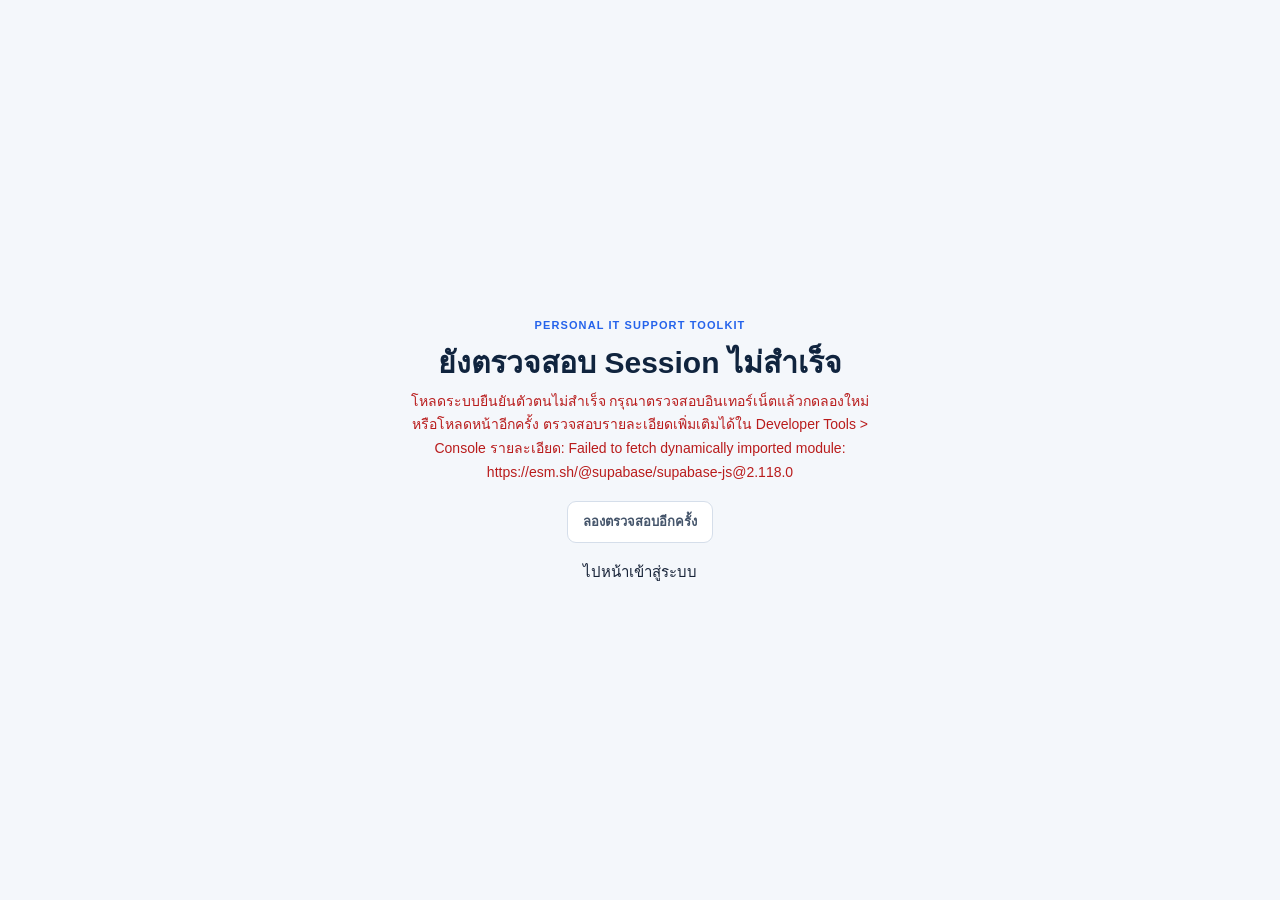
<file: index.html>
<!DOCTYPE html>
<html lang="th">
<head>
  <meta charset="UTF-8">
  <meta name="viewport" content="width=device-width, initial-scale=1.0">
  <meta name="theme-color" content="#10243e">
  <meta name="description" content="แดชบอร์ดช่วยตรวจสอบและแก้ไขปัญหาเครือข่ายสำหรับเจ้าหน้าที่ IT Support">
  <title>Personal IT Support Toolkit</title>
  <link rel="stylesheet" href="style.css?v=7">
  <script type="module" src="js/index-auth.js?v=7"></script>
</head>
<body>
  <section class="auth-gate" id="auth-gate" aria-labelledby="auth-gate-title">
    <p class="eyebrow">PERSONAL IT SUPPORT TOOLKIT</p>
    <h1 id="auth-gate-title">กำลังตรวจสอบ Session...</h1>
    <p class="auth-gate-status" id="auth-gate-status" role="status" aria-live="polite">
      กรุณารอสักครู่ก่อนเข้าใช้งาน Toolkit
    </p>
    <button class="button button-secondary" id="auth-retry" type="button" hidden>ลองตรวจสอบอีกครั้ง</button>
    <a class="back-link" id="auth-login-link" href="login.html" hidden>ไปหน้าเข้าสู่ระบบ</a>
  </section>

  <div id="toolkit-app" hidden>
    <a class="skip-link" href="#main-content">ข้ามไปยังเนื้อหาหลัก</a>

  <header class="site-header">
    <div class="container header-content">
      <a class="brand" href="#top" aria-label="กลับไปด้านบน">
        <span class="brand-mark" aria-hidden="true">IT</span>
        <span class="brand-name">IT Support <span>TOOLKIT</span></span>
      </a>
      <nav class="top-nav" aria-label="เมนูหลัก">
        <a href="#support-dashboard">ภาพรวม</a>
        <a href="#guided-troubleshooter">วิเคราะห์ปัญหา</a>
        <a href="#case-manager">จัดการเคส</a>
        <a href="#inventory">ทะเบียน PC</a>
        <a href="#backup-manager">Backup</a>
        <a href="#commands">คลังคำสั่ง</a>
      </nav>
      <div class="header-tools">
        <span class="local-badge"><span aria-hidden="true"></span> ใช้งานส่วนตัว</span>
        <section class="account-area" aria-label="สถานะบัญชี">
          <span class="account-status" id="account-status" role="status" aria-live="polite">กำลังตรวจสอบบัญชี...</span>
          <span class="account-email" id="account-email" hidden></span>
          <button class="button button-secondary account-action" id="account-logout" type="button" hidden>ออกจากระบบ</button>
          <a class="button button-secondary account-action" id="account-login" href="login.html" hidden>เข้าสู่ระบบ</a>
        </section>
      </div>
    </div>
  </header>

  <main class="container page-content" id="main-content">
    <section class="welcome-panel" id="top" aria-labelledby="welcome-title">
      <div class="welcome-copy">
        <p class="eyebrow eyebrow-light">NETWORK OPERATIONS · เครื่องมือสำหรับ Windows</p>
        <h1 id="welcome-title">Personal IT Support Toolkit</h1>
        <p>รวมเครื่องมือช่วยงาน IT Support สำหรับตรวจสอบ บันทึกเคส จัดการทะเบียนอุปกรณ์ และรายงานงานประจำวัน</p>
        <a class="button button-light" href="#guided-troubleshooter">เริ่มวิเคราะห์ปัญหา <span aria-hidden="true">↓</span></a>
      </div>
      <div class="welcome-art" aria-hidden="true">
        <div class="orbit orbit-one"></div>
        <div class="orbit orbit-two"></div>
        <div class="orbit-center">NET</div>
        <span class="orbit-node node-one">IP</span>
        <span class="orbit-node node-two">DNS</span>
        <span class="orbit-node node-three">↗</span>
      </div>
    </section>

    <section class="section support-dashboard" id="support-dashboard" aria-labelledby="support-dashboard-heading">
      <div class="section-heading">
        <div><p class="eyebrow">ภาพรวมงาน</p><h2 id="support-dashboard-heading">Dashboard IT Support</h2></div>
        <button class="button button-secondary" type="button" id="daily-report-open">ไปยังรายงานประจำวัน</button>
      </div>
      <div class="dashboard-stat-grid" id="support-dashboard-stats"></div>
    </section>

    <section class="overview-grid" aria-label="ภาพรวมการตรวจสอบ">
      <article class="overview-card">
        <span class="overview-icon icon-blue" aria-hidden="true">01</span>
        <div><p>คำสั่งพร้อมใช้</p><strong>07 <span>คำสั่ง</span></strong></div>
      </article>
      <article class="overview-card">
        <span class="overview-icon icon-green" aria-hidden="true">✓</span>
        <div><p>ขั้นตอนที่ตรวจแล้ว</p><strong id="overview-progress">0 <span>จาก 6 ขั้นตอนตรวจสอบ</span></strong></div>
      </article>
      <article class="overview-card">
        <span class="overview-icon icon-purple" aria-hidden="true">PC</span>
        <div><p>สถานะบันทึกข้อมูล</p><strong class="saved-state" id="saved-state">บันทึกในเครื่องนี้</strong></div>
      </article>
    </section>

    <section class="section" id="guided-troubleshooter" aria-labelledby="guide-heading">
      <div class="section-heading">
        <div>
          <p class="eyebrow">ผู้ช่วยตรวจสอบทีละขั้น</p>
          <h2 id="guide-heading">วิเคราะห์ปัญหาและบันทึกสิ่งที่ทำแล้ว</h2>
          <p class="section-intro">เลือกอาการ ระบุผลแต่ละขั้น แล้วทำตามคำแนะนำจากต้นทางไปยังปลายทาง</p>
        </div>
        <span class="section-badge">บันทึกอัตโนมัติ</span>
      </div>

      <div class="card guide-card">
        <form id="guided-form">
          <div class="guide-context form-grid">
            <label class="field">
              <span>หัวข้อเคส / เลขที่งาน (ไม่บังคับ)</span>
              <input type="text" name="caseTitle" maxlength="100" placeholder="เช่น INC-1024 หรือ Wi-Fi ห้องประชุม">
            </label>
            <label class="field">
              <span>อาการที่พบ</span>
              <select name="symptom">
                <option value="no-internet">เชื่อมต่อเครือข่ายหรืออินเทอร์เน็ตไม่ได้</option>
                <option value="slow">อินเทอร์เน็ตช้าหรือหลุดเป็นช่วง ๆ</option>
                <option value="website">เปิดบางเว็บไซต์หรือบางระบบไม่ได้</option>
                <option value="dns">เปิดเว็บไซต์ด้วยชื่อไม่ได้ แต่มี IP Address</option>
                <option value="local">เข้าเครื่องพิมพ์หรืออุปกรณ์ในวง LAN ไม่ได้</option>
              </select>
            </label>
            <label class="field">
              <span>ขอบเขตที่ได้รับผลกระทบ</span>
              <select name="scope">
                <option value="unknown">ยังไม่ทราบ — ต้องสอบถามหรือทดสอบก่อน</option>
                <option value="one">พบเฉพาะเครื่องนี้</option>
                <option value="many">พบหลายเครื่องหรือหลายคน</option>
              </select>
            </label>
          </div>

          <div class="guide-divider">
            <div>
              <h3>บันทึกผลการตรวจแต่ละขั้น</h3>
              <p>เรียงตามลำดับที่แนะนำ หากพบปัญหาให้แก้จุดนั้นก่อน แล้วจึงตรวจขั้นถัดไป</p>
            </div>
            <span id="guide-progress">ทำแล้ว 0 จาก 6 ขั้น</span>
          </div>

          <ol class="guide-steps">
            <li class="guide-step" data-step-row="devices">
              <span class="step-number">1</span>
              <div class="step-content">
                <h4>ตรวจว่ากระทบอุปกรณ์อื่นด้วยหรือไม่</h4>
                <p>สอบถามผู้ใช้ใกล้เคียง หรือทดสอบอุปกรณ์อื่นบนเครือข่ายเดียวกัน เพื่อแยกปัญหาเครื่องเดียวกับปัญหาส่วนกลาง</p>
                <label class="field step-result">
                  <span>ผลการตรวจ</span>
                  <select data-stage="devices">
                    <option value="todo">ยังไม่ได้ตรวจ</option>
                    <option value="pass">อุปกรณ์อื่นใช้งานได้ปกติ</option>
                    <option value="issue">อุปกรณ์อื่นมีปัญหาเหมือนกัน</option>
                  </select>
                </label>
                <label class="field step-note">
                  <span>รายละเอียดที่พบ (ถ้ามี)</span>
                  <input type="text" data-stage-note="devices" placeholder="เช่น พบ 3 เครื่องในแผนกเดียวกัน">
                </label>
              </div>
            </li>
            <li class="guide-step" data-step-row="link">
              <span class="step-number">2</span>
              <div class="step-content">
                <h4>ตรวจสาย LAN หรือ Wi-Fi</h4>
                <p>ดูสถานะ Wi-Fi / ไฟที่พอร์ต ตรวจสายให้แน่น หรือทดลองเชื่อมต่อเครือข่ายที่ถูกต้องก่อนใช้คำสั่ง</p>
                <label class="field step-result">
                  <span>ผลการตรวจ</span>
                  <select data-stage="link">
                    <option value="todo">ยังไม่ได้ตรวจ</option>
                    <option value="pass">เชื่อมต่ออยู่และสถานะปกติ</option>
                    <option value="issue">สายหลุด / Wi-Fi ไม่เชื่อมต่อ</option>
                  </select>
                </label>
                <label class="field step-note">
                  <span>รายละเอียดที่พบ (ถ้ามี)</span>
                  <input type="text" data-stage-note="link" placeholder="เช่น Wi-Fi แสดง Connected">
                </label>
              </div>
            </li>
            <li class="guide-step" data-step-row="ip">
              <span class="step-number">3</span>
              <div class="step-content">
                <h4>ตรวจ IP Address และ Gateway</h4>
                <p>เรียก <code>ipconfig /all</code> แล้วดูว่า IPv4, Subnet Mask และ Default Gateway มีค่าถูกต้องหรือไม่</p>
                <code class="step-command">ipconfig /all</code>
                <label class="field step-result">
                  <span>ผลการตรวจ</span>
                  <select data-stage="ip">
                    <option value="todo">ยังไม่ได้ตรวจ</option>
                    <option value="pass">มี IP และ Gateway ถูกต้อง</option>
                    <option value="issue">ไม่มี Gateway หรือ IP ขึ้นต้นด้วย 169.254</option>
                  </select>
                </label>
                <label class="field step-note">
                  <span>รายละเอียดที่พบ (ถ้ามี)</span>
                  <input type="text" data-stage-note="ip" placeholder="เช่น IPv4 192.168.1.25 / Gateway 192.168.1.1">
                </label>
              </div>
            </li>
            <li class="guide-step" data-step-row="gateway">
              <span class="step-number">4</span>
              <div class="step-content">
                <h4>ทดสอบการเชื่อมต่อ Gateway</h4>
                <p>Ping ไปยัง Gateway ของเครื่อง หากยังไม่ทราบให้กรอกในส่วนข้อมูลอุปกรณ์ก่อน</p>
                <code class="step-command" id="guide-gateway-command">ping 192.168.1.1</code>
                <label class="field step-result">
                  <span>ผลการตรวจ</span>
                  <select data-stage="gateway">
                    <option value="todo">ยังไม่ได้ทดสอบ</option>
                    <option value="pass">ได้รับ Reply</option>
                    <option value="issue">หมดเวลา / ไม่ได้รับ Reply</option>
                  </select>
                </label>
                <label class="field step-note">
                  <span>รายละเอียดที่พบ (ถ้ามี)</span>
                  <input type="text" data-stage-note="gateway" placeholder="เช่น Reply ได้ 4 ครั้ง หรือ Request timed out">
                </label>
              </div>
            </li>
            <li class="guide-step" data-step-row="internet">
              <span class="step-number">5</span>
              <div class="step-content">
                <h4>ทดสอบการเชื่อมต่ออินเทอร์เน็ต</h4>
                <p>เมื่อ Gateway ตอบกลับแล้ว ให้ทดสอบ Public IP เพื่อแยกปัญหาเครือข่ายภายในกับทางออกอินเทอร์เน็ต</p>
                <code class="step-command">ping 8.8.8.8</code>
                <label class="field step-result">
                  <span>ผลการตรวจ</span>
                  <select data-stage="internet">
                    <option value="todo">ยังไม่ได้ทดสอบ</option>
                    <option value="pass">ได้รับ Reply</option>
                    <option value="issue">หมดเวลา / ไม่ได้รับ Reply</option>
                  </select>
                </label>
                <label class="field step-note">
                  <span>รายละเอียดที่พบ (ถ้ามี)</span>
                  <input type="text" data-stage-note="internet" placeholder="เช่น Ping สำเร็จ หรือ Request timed out">
                </label>
              </div>
            </li>
            <li class="guide-step" data-step-row="dns">
              <span class="step-number">6</span>
              <div class="step-content">
                <h4>ตรวจการทำงานของ DNS</h4>
                <p>หาก Public IP ตอบกลับ แต่เปิดเว็บด้วยชื่อไม่ได้ ให้ตรวจการแปลงชื่อโดเมน</p>
                <code class="step-command">nslookup google.com</code>
                <label class="field step-result">
                  <span>ผลการตรวจ</span>
                  <select data-stage="dns">
                    <option value="todo">ยังไม่ได้ทดสอบ</option>
                    <option value="pass">แสดงผล DNS และ IP Address</option>
                    <option value="issue">หาโดเมนไม่พบ / DNS request timed out</option>
                  </select>
                </label>
                <label class="field step-note">
                  <span>รายละเอียดที่พบ (ถ้ามี)</span>
                  <input type="text" data-stage-note="dns" placeholder="เช่น Server ตอบกลับ หรือ DNS request timed out">
                </label>
              </div>
            </li>
          </ol>

          <div class="guide-recommendation" id="guide-recommendation" aria-live="polite">
            <span class="recommendation-icon" aria-hidden="true">→</span>
            <div>
              <p class="eyebrow">ขั้นตอนถัดไปที่แนะนำ</p>
              <h3 id="recommendation-title">เริ่มจากตรวจว่าอุปกรณ์อื่นได้รับผลกระทบด้วยหรือไม่</h3>
              <p id="recommendation-body">ตรวจขอบเขตปัญหาก่อน จะช่วยรู้ว่าควรแก้เฉพาะเครื่องหรือแจ้งทีมดูแลเครือข่าย</p>
            </div>
            <span class="recommendation-priority" id="recommendation-priority">ขั้นที่ 1</span>
          </div>
          <p class="recommendation-reason" id="recommendation-reason">ทำตามลำดับจากการตรวจเบื้องต้นไปสู่การทดสอบเครือข่ายและ DNS</p>

          <div class="guide-actions">
            <button class="button button-primary" type="button" id="save-case">เพิ่มผลตรวจเข้ารายการเคส</button>
            <button class="button button-primary" type="button" id="copy-guide-report">คัดลอกรายงานตรวจสอบ</button>
            <button class="button button-secondary" type="reset">เริ่มบันทึกปัญหาใหม่</button>
            <p class="feedback" id="guide-feedback" role="status" aria-live="polite"></p>
          </div>
        </form>
      </div>
    </section>

    <section class="section" id="case-manager" aria-labelledby="case-manager-heading">
      <div class="section-heading"><div><p class="eyebrow">Case Management</p><h2 id="case-manager-heading">จัดการเคส IT Support</h2><p class="section-intro">สร้าง เปิดแก้ไข ค้นหา และรายงานเคสจากข้อมูลที่บันทึกจริง</p></div><button class="button button-primary" type="button" id="new-case-button">+ เคสใหม่</button></div>
      <div class="card case-manager-card">
        <div class="case-toolbar">
          <label class="field"><span>ค้นหาเลขเคส / หัวข้อ / ผู้แจ้ง / อุปกรณ์</span><input id="case-search" type="search" placeholder="ค้นหา..."></label>
          <label class="field"><span>ประเภท</span><select id="case-filter-type"><option value="">ทั้งหมด</option><option>Network</option><option>PC</option><option>Printer</option><option>Scanner</option><option>NAS</option><option>CCTV</option><option>Software</option><option>Other</option></select></label>
          <label class="field"><span>สถานะ</span><select id="case-filter-status"><option value="">ทั้งหมด</option><option>Open</option><option>In Progress</option><option>Waiting</option><option>Resolved</option></select></label>
          <label class="field"><span>วันที่</span><input id="case-filter-date" type="date"></label>
        </div>
        <div class="table-wrap"><table class="data-table"><thead><tr><th>เลขเคส</th><th>ปัญหา</th><th>อุปกรณ์</th><th>สถานะ</th><th>วันที่</th><th>การดำเนินการ</th></tr></thead><tbody id="case-table-body"></tbody></table></div>
        <p class="empty-state" id="case-empty" hidden>ยังไม่มีเคส ให้กด “เคสใหม่” เพื่อเริ่มบันทึกงานจริง</p>
      </div>
    </section>

    <dialog class="support-dialog" id="case-dialog">
      <form method="dialog" class="support-dialog-form" id="case-form">
        <div class="dialog-heading"><div><p class="eyebrow">รายละเอียดเคส</p><h2 id="case-form-heading">สร้างเคสใหม่</h2></div><button class="icon-button" type="button" data-close-dialog="case-dialog" aria-label="ปิด">×</button></div>
        <input type="hidden" name="id">
        <div class="form-grid">
          <label class="field"><span>เลขเคส</span><input name="caseNumber" readonly></label>
          <label class="field"><span>วันที่และเวลา</span><input name="createdAt" type="datetime-local"></label>
          <label class="field"><span>สาขา</span><input name="branch" maxlength="80"></label>
          <label class="field"><span>แผนก</span><input name="department" maxlength="80"></label>
          <label class="field"><span>ผู้แจ้ง</span><input name="reporter" maxlength="80"></label>
          <label class="field"><span>ประเภทปัญหา</span><select name="type"><option>Network</option><option>PC</option><option>Printer</option><option>Scanner</option><option>NAS</option><option>CCTV</option><option>Software</option><option>Other</option></select></label>
          <label class="field"><span>Computer Name</span><input name="computerName" maxlength="100" list="inventory-computer-names"></label>
          <label class="field"><span>IP Address</span><input name="ipAddress" maxlength="45"></label>
          <label class="field"><span>สถานะ</span><select name="status"><option>Open</option><option>In Progress</option><option>Waiting</option><option>Resolved</option></select></label>
        </div>
        <label class="field"><span>รายละเอียดอาการและผลกระทบ</span><textarea name="symptomDetail" rows="3" required></textarea></label>
        <label class="field"><span>ขั้นตอนตรวจสอบและผลที่พบ</span><textarea name="investigation" rows="3"></textarea></label>
        <div class="form-grid">
          <label class="field"><span>สาเหตุที่คาดการณ์</span><textarea name="suspectedCause" rows="3"></textarea></label>
          <label class="field"><span>สาเหตุที่ยืนยันแล้ว</span><textarea name="confirmedCause" rows="3"></textarea></label>
          <label class="field"><span>วิธีแก้ไข</span><textarea name="resolution" rows="3"></textarea></label>
          <label class="field"><span>ผลทดสอบหลังแก้</span><textarea name="postTest" rows="3"></textarea></label>
        </div>
        <label class="field"><span>หมายเหตุและงานติดตามต่อ</span><textarea name="notes" rows="3"></textarea></label>
        <p class="feedback" id="case-form-feedback" role="status"></p>
        <div class="dialog-actions"><button class="button button-primary" type="submit">บันทึกเคส</button><button class="button button-secondary" type="button" data-close-dialog="case-dialog">ยกเลิก</button></div>
      </form>
    </dialog>

    <section class="section" id="inventory" aria-labelledby="inventory-heading">
      <div class="section-heading"><div><p class="eyebrow">PC Inventory</p><h2 id="inventory-heading">ทะเบียนคอมพิวเตอร์</h2><p class="section-intro">ข้อมูลจากการบันทึกหรือการนำเข้าของผู้ใช้เท่านั้น ไม่ตรวจอุปกรณ์อัตโนมัติ</p></div><button class="button button-primary" type="button" id="new-inventory-button">+ เพิ่มเครื่อง</button></div>
      <div class="card inventory-card">
        <div class="inventory-toolbar"><label class="search-box"><span class="visually-hidden">ค้นหาเครื่อง</span><input id="inventory-search" type="search" placeholder="ค้นหาชื่อเครื่อง IP ผู้ใช้หรือสาขา"></label><button class="button button-secondary" type="button" id="export-inventory-json">Export JSON</button><button class="button button-secondary" type="button" id="export-inventory-csv">Export CSV</button><button class="button button-secondary" type="button" id="import-inventory-button">Import JSON/CSV</button><input id="import-inventory-file" type="file" accept=".json,.csv,text/csv,application/json" hidden></div>
        <div class="table-wrap"><table class="data-table"><thead><tr><th>Computer Name</th><th>ผู้ใช้ / แผนก</th><th>IP</th><th>Windows / License</th><th>ตรวจล่าสุด</th><th>การดำเนินการ</th></tr></thead><tbody id="inventory-table-body"></tbody></table></div>
        <p class="empty-state" id="inventory-empty" hidden>ยังไม่มีรายการในทะเบียน PC</p><p class="feedback" id="inventory-feedback"></p>
      </div>
    </section>

    <dialog class="support-dialog" id="inventory-dialog"><form method="dialog" class="support-dialog-form" id="inventory-form">
      <div class="dialog-heading"><div><p class="eyebrow">ข้อมูลคอมพิวเตอร์</p><h2 id="inventory-form-heading">เพิ่มเครื่อง</h2></div><button class="icon-button" type="button" data-close-dialog="inventory-dialog" aria-label="ปิด">×</button></div>
      <input type="hidden" name="id">
      <div class="form-grid">
        <label class="field"><span>Computer Name *</span><input name="computerName" required maxlength="100"></label><label class="field"><span>ผู้ใช้งาน</span><input name="userName" maxlength="100"></label>
        <label class="field"><span>แผนก</span><input name="department" maxlength="80"></label><label class="field"><span>สาขา</span><input name="branch" maxlength="80"></label>
        <label class="field"><span>IP Address</span><input name="ipAddress" maxlength="45"></label><label class="field"><span>Gateway</span><input name="gateway" maxlength="45"></label>
        <label class="field"><span>Subnet Mask</span><input name="subnetMask" maxlength="45"></label><label class="field"><span>วันที่ตรวจสอบล่าสุด</span><input name="lastChecked" type="date"></label>
        <label class="field"><span>CPU</span><input name="cpu" maxlength="100"></label><label class="field"><span>RAM</span><input name="ram" maxlength="50"></label>
        <label class="field"><span>Storage</span><input name="storage" maxlength="100"></label><label class="field"><span>Windows Version</span><input name="windowsVersion" maxlength="100"></label>
        <label class="field"><span>สถานะ License ที่บันทึกไว้</span><input name="licenseStatus" maxlength="100"></label>
      </div>
      <label class="field"><span>โปรแกรมสำคัญและอาการที่พบ</span><textarea name="softwareIssues" rows="3"></textarea></label>
      <label class="field"><span>คำแนะนำอัปเกรดหรือเปลี่ยนอุปกรณ์</span><textarea name="upgradeAdvice" rows="3"></textarea></label>
      <label class="field"><span>หมายเหตุ</span><textarea name="notes" rows="3"></textarea></label>
      <p class="feedback" id="inventory-form-feedback"></p><div class="dialog-actions"><button class="button button-primary" type="submit">บันทึกทะเบียน</button><button class="button button-secondary" type="button" data-close-dialog="inventory-dialog">ยกเลิก</button></div>
    </form></dialog>

    <datalist id="inventory-computer-names"></datalist>

    <section class="section" id="backup-manager" aria-labelledby="backup-heading">
      <div class="section-heading"><div><p class="eyebrow">Data Protection</p><h2 id="backup-heading">Backup Manager</h2><p class="section-intro">สำรอง ส่งออก นำเข้า และกู้คืนข้อมูลในเครื่องโดยไม่ส่งข้อมูลไป Supabase</p></div><button class="button button-primary" type="button" id="create-backup-button">สร้าง Backup ตอนนี้</button></div>
      <div class="card backup-card">
        <div class="backup-toolbar"><button class="button button-secondary" type="button" id="export-backup-button" disabled>Export Backup เป็น JSON</button><button class="button button-secondary" type="button" id="import-backup-button">Import และตรวจสอบไฟล์</button><input id="import-backup-file" type="file" accept="application/json,.json" hidden></div>
        <div class="table-wrap"><table class="data-table backup-table"><thead><tr><th>Backup</th><th>เวลาที่บันทึก/ได้รับจากไฟล์</th><th>ขนาด</th><th>สรุปข้อมูล</th><th>การดำเนินการ</th></tr></thead><tbody id="backup-table-body"></tbody></table></div>
        <p class="empty-state" id="backup-empty" hidden>ยังไม่มี Backup ใน Browser</p>
        <p class="feedback" id="backup-feedback" role="status" aria-live="polite"></p>
      </div>
      <p class="archive-privacy">การกู้คืนจะสำรองข้อมูลปัจจุบันออกเป็น Backup อัตโนมัติก่อนเสมอ หากข้อมูลปัจจุบันมีรูปแบบเสียหาย ระบบจะไม่เขียนทับข้อมูลต้นฉบับ</p>
    </section>

    <section class="section" id="printer-troubleshooter" aria-labelledby="printer-heading">
      <div class="section-heading"><div><p class="eyebrow">Printer Troubleshooter</p><h2 id="printer-heading">แยกปัญหาเครื่องพิมพ์ตามอาการ</h2></div></div>
      <div class="card printer-card"><label class="field"><span>อาการที่พบ</span><select id="printer-symptom">
        <option value="ping-fail">Ping IP ไม่ผ่าน</option><option value="ping-ok-print-fail">Ping ผ่านแต่พิมพ์ไม่ได้</option><option value="offline">Printer Offline</option><option value="queue">Print Queue ค้าง</option><option value="driver-port">Driver หรือ Printer Port ผิด</option><option value="lan-share">แชร์เครื่องพิมพ์ผ่าน LAN ไม่ได้</option><option value="scan-fail">พิมพ์ได้แต่สแกนไม่ได้</option><option value="usb-network">เครื่องพิมพ์ USB และ Network Printer</option>
      </select></label><div id="printer-guide" class="printer-guide"></div></div>
    </section>

    <section class="section" id="daily-report" aria-labelledby="daily-report-heading"><div class="section-heading"><div><p class="eyebrow">รายงานประจำวัน</p><h2 id="daily-report-heading">สรุปงานจากเคสที่บันทึกจริง</h2></div><button class="button button-primary" type="button" id="generate-report">สร้างรายงานวันนี้</button></div><div class="card report-card"><textarea id="daily-report-text" rows="12" readonly placeholder="ยังไม่มีรายงาน กดสร้างรายงานวันนี้เพื่อสรุปจากเคสที่มีอยู่จริง"></textarea><button class="button button-primary" type="button" id="copy-daily-report">คัดลอกรายงานภาษาไทย</button><p class="feedback" id="report-feedback"></p></div></section>

    <section class="section" id="commands" aria-labelledby="commands-heading">
      <div class="section-heading">
        <div>
          <p class="eyebrow">เครื่องมือคำสั่ง</p>
          <h2 id="commands-heading">ศูนย์รวมคำสั่งเครือข่าย</h2>
          <p class="section-intro">คัดลอกคำสั่งแล้วนำไปวางใน Command Prompt หรือ PowerShell</p>
        </div>
        <span class="section-badge">Windows</span>
      </div>

      <div class="command-toolbar">
        <label class="search-box">
          <span class="search-icon" aria-hidden="true">⌕</span>
          <span class="visually-hidden">ค้นหาคำสั่ง</span>
          <input id="command-search" type="search" placeholder="ค้นหาคำสั่งหรือหัวข้อ..." autocomplete="off">
          <kbd>ค้นหา</kbd>
        </label>
        <div class="filter-group" role="group" aria-label="กรองตามหมวดหมู่">
          <button class="filter-button is-active" type="button" data-filter="all" aria-pressed="true">ทั้งหมด</button>
          <button class="filter-button" type="button" data-filter="network" aria-pressed="false">เครือข่าย</button>
          <button class="filter-button" type="button" data-filter="connection" aria-pressed="false">การเชื่อมต่อ</button>
          <button class="filter-button" type="button" data-filter="dns" aria-pressed="false">DNS</button>
        </div>
      </div>

      <div class="command-grid">
        <article class="card command-card" data-category="network" data-search="ipconfig all ip address gateway dns adapter ข้อมูลเครือข่าย">
          <div class="card-topline"><span class="command-icon" aria-hidden="true">IP</span><span class="command-type">ข้อมูลเครือข่าย</span></div>
          <h3>ตรวจสอบข้อมูล Network Adapter</h3>
          <code class="command-code">ipconfig /all</code>
          <p>ดู IP Address, Gateway, DNS และรายละเอียดอะแดปเตอร์เครือข่ายทั้งหมด</p>
          <button class="button button-primary copy-button" type="button" data-copy="ipconfig /all">คัดลอกคำสั่ง</button>
        </article>
        <article class="card command-card" data-category="connection" data-search="ping gateway router เราเตอร์ เชื่อมต่อ">
          <div class="card-topline"><span class="command-icon" aria-hidden="true">GW</span><span class="command-type">ทดสอบการเชื่อมต่อ</span></div>
          <h3>ทดสอบการเชื่อมต่อ Gateway</h3>
          <code class="command-code" id="gateway-command">ping 192.168.1.1</code>
          <p>ตรวจสอบว่าเครื่องติดต่อเราเตอร์หรือ Default Gateway ได้หรือไม่</p>
          <button class="button button-primary copy-button" type="button" data-copy="ping 192.168.1.1">คัดลอกคำสั่ง</button>
        </article>
        <article class="card command-card" data-category="connection" data-search="ping public ip internet อินเทอร์เน็ต">
          <div class="card-topline"><span class="command-icon" aria-hidden="true">IP</span><span class="command-type">ทดสอบการเชื่อมต่อ</span></div>
          <h3>ทดสอบการเชื่อมต่อ Public IP</h3>
          <code class="command-code">ping 8.8.8.8</code>
          <p>ทดสอบการเชื่อมต่ออินเทอร์เน็ตไปยัง Public IP ของ Google</p>
          <button class="button button-primary copy-button" type="button" data-copy="ping 8.8.8.8">คัดลอกคำสั่ง</button>
        </article>
        <article class="card command-card" data-category="connection" data-search="tracert route เส้นทาง network">
          <div class="card-topline"><span class="command-icon" aria-hidden="true">TR</span><span class="command-type">ตรวจสอบเส้นทาง</span></div>
          <h3>ตรวจสอบเส้นทางเครือข่าย</h3>
          <code class="command-code">tracert 8.8.8.8</code>
          <p>แสดงเส้นทางและจุดต่าง ๆ ที่ข้อมูลเดินทางไปยังปลายทาง</p>
          <button class="button button-primary copy-button" type="button" data-copy="tracert 8.8.8.8">คัดลอกคำสั่ง</button>
        </article>
        <article class="card command-card" data-category="dns" data-search="nslookup google domain dns resolution โดเมน">
          <div class="card-topline"><span class="command-icon" aria-hidden="true">DNS</span><span class="command-type">ตรวจสอบ DNS</span></div>
          <h3>ตรวจสอบการแปลงชื่อโดเมน</h3>
          <code class="command-code">nslookup google.com</code>
          <p>ตรวจสอบว่า DNS แปลงชื่อโดเมนเป็น IP Address ได้หรือไม่</p>
          <button class="button button-primary copy-button" type="button" data-copy="nslookup google.com">คัดลอกคำสั่ง</button>
        </article>
        <article class="card command-card" data-category="network" data-search="hostname computer name ชื่อคอมพิวเตอร์">
          <div class="card-topline"><span class="command-icon" aria-hidden="true">PC</span><span class="command-type">ข้อมูลคอมพิวเตอร์</span></div>
          <h3>ตรวจสอบชื่อคอมพิวเตอร์</h3>
          <code class="command-code">hostname</code>
          <p>แสดงชื่อเครื่องคอมพิวเตอร์ที่กำลังใช้งาน</p>
          <button class="button button-primary copy-button" type="button" data-copy="hostname">คัดลอกคำสั่ง</button>
        </article>
        <article class="card command-card" data-category="dns" data-search="flushdns clear cache ล้าง dns cache">
          <div class="card-topline"><span class="command-icon" aria-hidden="true">DNS</span><span class="command-type">แก้ไขปัญหา DNS</span></div>
          <h3>ล้าง DNS Cache</h3>
          <code class="command-code">ipconfig /flushdns</code>
          <p>ล้างข้อมูล DNS ชั่วคราว เพื่อช่วยแก้ปัญหาการค้นหาชื่อโดเมน</p>
          <button class="button button-primary copy-button" type="button" data-copy="ipconfig /flushdns">คัดลอกคำสั่ง</button>
        </article>
      </div>
      <p class="empty-state" id="empty-commands" hidden>ไม่พบคำสั่งที่ตรงกับการค้นหา ลองเปลี่ยนคำค้นหาหรือหมวดหมู่</p>
      <p class="feedback" id="command-feedback" role="status" aria-live="polite"></p>
    </section>

  </main>

  <footer class="site-footer">
    <div class="container footer-content"><span>Network Troubleshooting Toolkit</span><span>เครื่องมือช่วยตรวจสอบเครือข่ายสำหรับ IT Support</span></div>
  </footer>
  </div>
</body>
</html>
</file>
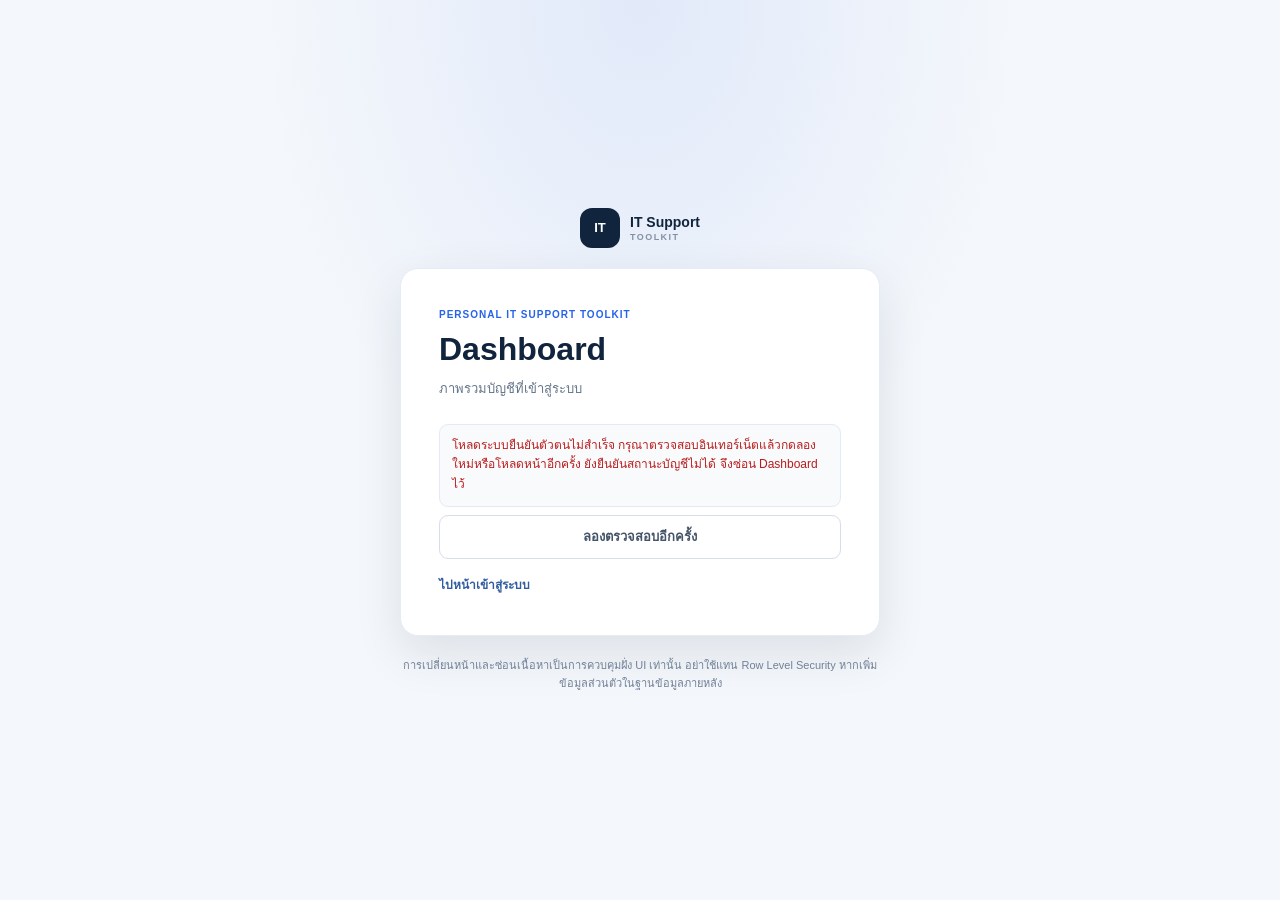
<file: dashboard.html>
<!DOCTYPE html>
<html lang="th">
<head>
  <meta charset="UTF-8">
  <meta name="viewport" content="width=device-width, initial-scale=1.0">
  <meta name="theme-color" content="#10243e">
  <meta name="description" content="Dashboard ส่วนตัวของ IT Support Toolkit">
  <title>Dashboard | IT Support Toolkit</title>
  <link rel="stylesheet" href="css/auth.css">
  <script type="module" src="js/dashboard.js"></script>
</head>
<body>
  <main class="auth-shell dashboard-shell">
    <a class="brand" href="index.html" aria-label="กลับไปยัง Toolkit">
      <span class="brand-mark" aria-hidden="true">IT</span>
      <span class="brand-name">IT Support <span>TOOLKIT</span></span>
    </a>

    <section class="auth-card dashboard-card" aria-labelledby="dashboard-title">
      <p class="eyebrow">PERSONAL IT SUPPORT TOOLKIT</p>
      <h1 id="dashboard-title">Dashboard</h1>
      <p class="intro">ภาพรวมบัญชีที่เข้าสู่ระบบ</p>

      <p class="feedback feedback-panel" id="dashboard-status" role="status" aria-live="polite">
        กำลังตรวจสอบ Session...
      </p>
      <button class="button button-secondary retry-button" id="dashboard-retry" type="button" hidden>
        ลองตรวจสอบอีกครั้ง
      </button>

      <div id="dashboard-content" hidden>
        <section class="account-panel" aria-labelledby="account-heading">
          <h2 id="account-heading">บัญชีของคุณ</h2>
          <dl class="account-details">
            <div>
              <dt>อีเมล</dt>
              <dd id="account-email"></dd>
            </div>
            <div>
              <dt>สถานะ</dt>
              <dd>เข้าสู่ระบบแล้ว</dd>
            </div>
          </dl>
        </section>

        <p class="dashboard-scope">
          Dashboard ระยะเริ่มต้นแสดงเฉพาะข้อมูลบัญชีจาก Supabase Auth
          ยังไม่มีการเชื่อมฐานข้อมูลหรือแสดง Tickets และ Assets
        </p>

        <div class="dashboard-actions">
          <a class="button button-secondary" href="index.html">เปิด Toolkit</a>
          <button class="button button-primary" id="logout-button" type="button">ออกจากระบบ</button>
        </div>
        <p class="feedback" id="logout-feedback" role="status" aria-live="polite"></p>
      </div>

      <a class="back-link" href="login.html" id="login-link" hidden>ไปหน้าเข้าสู่ระบบ</a>
    </section>

    <p class="security-note">
      การเปลี่ยนหน้าและซ่อนเนื้อหาเป็นการควบคุมฝั่ง UI เท่านั้น
      อย่าใช้แทน Row Level Security หากเพิ่มข้อมูลส่วนตัวในฐานข้อมูลภายหลัง
    </p>
  </main>
</body>
</html>
</file>
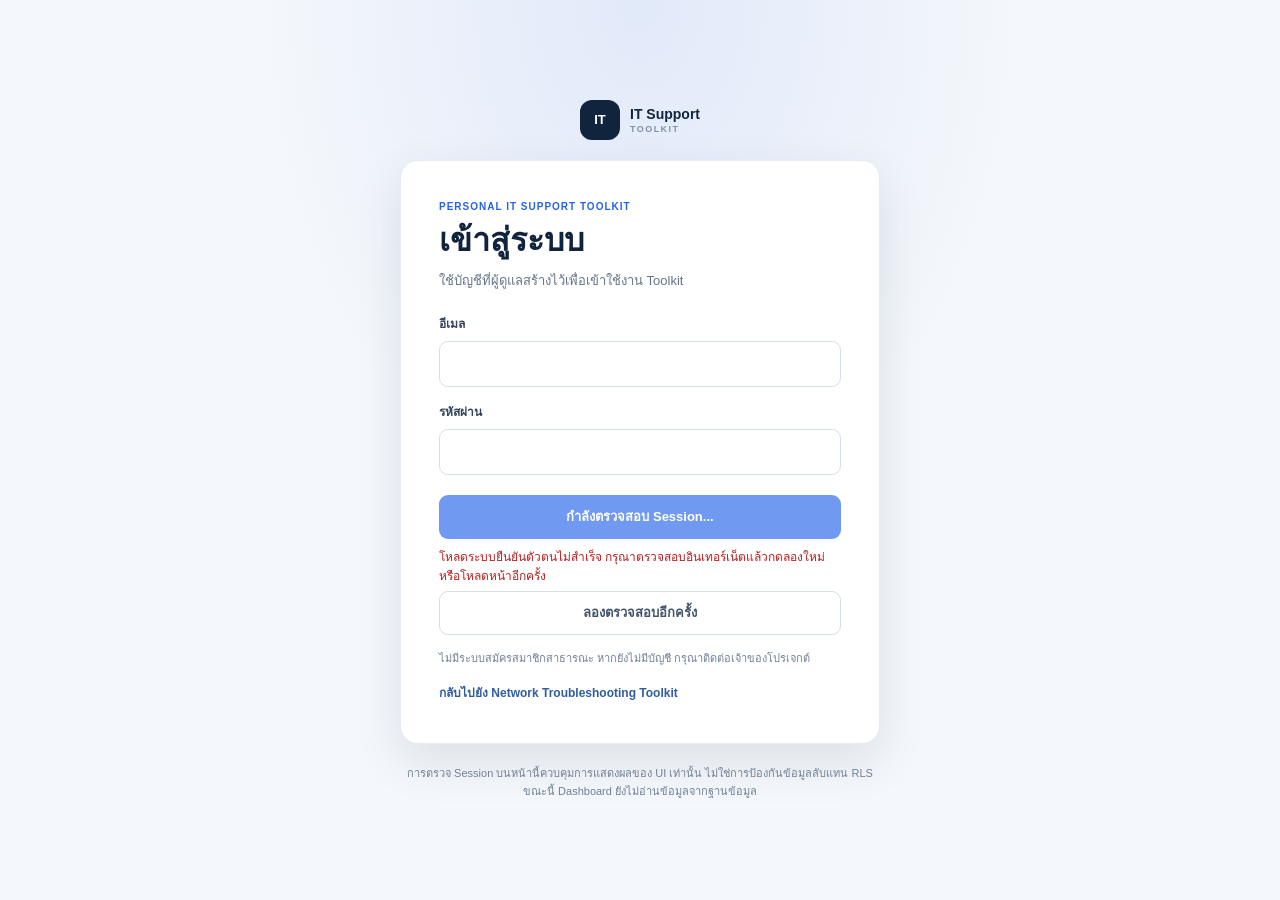
<file: login.html>
<!DOCTYPE html>
<html lang="th">
<head>
  <meta charset="UTF-8">
  <meta name="viewport" content="width=device-width, initial-scale=1.0">
  <meta name="theme-color" content="#10243e">
  <meta name="description" content="เข้าสู่ระบบ Personal IT Support Toolkit">
  <title>เข้าสู่ระบบ | IT Support Toolkit</title>
  <link rel="stylesheet" href="css/auth.css">
  <script type="module" src="js/login.js?v=2"></script>
</head>
<body>
  <main class="auth-shell">
    <a class="brand" href="index.html" aria-label="กลับไปยัง Toolkit">
      <span class="brand-mark" aria-hidden="true">IT</span>
      <span class="brand-name">IT Support <span>TOOLKIT</span></span>
    </a>

    <section class="auth-card" aria-labelledby="login-title">
      <p class="eyebrow">PERSONAL IT SUPPORT TOOLKIT</p>
      <h1 id="login-title">เข้าสู่ระบบ</h1>
      <p class="intro">ใช้บัญชีที่ผู้ดูแลสร้างไว้เพื่อเข้าใช้งาน Toolkit</p>

      <form id="login-form">
        <label class="field" for="email">
          <span>อีเมล</span>
          <input
            id="email"
            name="email"
            type="email"
            autocomplete="username"
            maxlength="254"
            required
            autofocus
          >
        </label>

        <label class="field" for="password">
          <span>รหัสผ่าน</span>
          <input
            id="password"
            name="password"
            type="password"
            autocomplete="current-password"
            required
          >
        </label>

        <button class="button button-primary" id="login-button" type="submit" disabled>
          <span id="login-button-label">กำลังเตรียมระบบ...</span>
        </button>
        <p class="feedback" id="login-feedback" role="status" aria-live="polite"></p>
        <button class="button button-secondary retry-button" id="auth-retry" type="button" hidden>
          ลองตรวจสอบอีกครั้ง
        </button>
      </form>

      <p class="auth-note">ไม่มีระบบสมัครสมาชิกสาธารณะ หากยังไม่มีบัญชี กรุณาติดต่อเจ้าของโปรเจกต์</p>
      <a class="back-link" href="index.html">กลับไปยัง Network Troubleshooting Toolkit</a>
    </section>

    <p class="security-note">
      การตรวจ Session บนหน้านี้ควบคุมการแสดงผลของ UI เท่านั้น ไม่ใช่การป้องกันข้อมูลลับแทน RLS
      ขณะนี้ Dashboard ยังไม่อ่านข้อมูลจากฐานข้อมูล
    </p>
  </main>
</body>
</html>
</file>
<file: style.css>
:root {
  color-scheme: light;
  --navy: #10243e;
  --navy-deep: #0b1a2e;
  --blue: #2563eb;
  --blue-dark: #1d4ed8;
  --ink: #172338;
  --muted: #64748b;
  --line: #e2e8f0;
  --surface: #ffffff;
  --page: #f4f7fb;
  --green: #15803d;
  --red: #b91c1c;
  --shadow: 0 12px 30px rgba(15, 35, 60, 0.055);
}

* {
  box-sizing: border-box;
}

html {
  scroll-behavior: smooth;
  scroll-padding-top: 88px;
}

body {
  margin: 0;
  background: var(--page);
  color: var(--ink);
  font-family: "Segoe UI", "Leelawadee UI", Tahoma, sans-serif;
  font-size: 15px;
  line-height: 1.7;
}

button,
input,
textarea {
  font: inherit;
}

button,
a {
  -webkit-tap-highlight-color: transparent;
}

a {
  color: inherit;
  text-decoration: none;
}

.container {
  width: min(1160px, calc(100% - 48px));
  margin: 0 auto;
}

.skip-link,
.visually-hidden {
  position: absolute;
  width: 1px;
  height: 1px;
  padding: 0;
  overflow: hidden;
  clip: rect(0, 0, 0, 0);
  white-space: nowrap;
  clip-path: inset(50%);
}

.skip-link:focus {
  z-index: 10;
  top: 10px;
  left: 10px;
  width: auto;
  height: auto;
  padding: 10px 14px;
  clip: auto;
  clip-path: none;
  border-radius: 8px;
  background: #fff;
  color: var(--navy);
}

.site-header {
  position: sticky;
  z-index: 5;
  top: 0;
  border-bottom: 1px solid rgba(226, 232, 240, 0.75);
  background: rgba(255, 255, 255, 0.96);
  backdrop-filter: blur(14px);
}

.header-content {
  display: flex;
  min-height: 70px;
  align-items: center;
  justify-content: space-between;
  gap: 24px;
}

.brand {
  display: inline-flex;
  flex: 0 0 auto;
  align-items: center;
  gap: 10px;
}

.brand-mark {
  display: grid;
  width: 38px;
  height: 38px;
  place-items: center;
  border-radius: 11px;
  background: var(--navy);
  color: #fff;
  font-size: 13px;
  font-weight: 800;
}

.brand-name {
  color: var(--navy);
  font-size: 14px;
  font-weight: 800;
}

.brand-name span {
  display: block;
  margin-top: -4px;
  color: #8491a5;
  font-size: 9px;
  letter-spacing: 0.16em;
}

.top-nav {
  display: flex;
  align-items: center;
  gap: clamp(14px, 2.2vw, 30px);
}

.top-nav a {
  color: #526176;
  font-size: 13px;
  font-weight: 600;
  transition: color 0.15s ease;
}

.top-nav a:hover {
  color: var(--blue);
}

.local-badge {
  display: inline-flex;
  flex: 0 0 auto;
  align-items: center;
  gap: 7px;
  padding: 6px 10px;
  border: 1px solid #d9f0e1;
  border-radius: 99px;
  background: #f0fbf4;
  color: #277549;
  font-size: 11px;
  font-weight: 700;
}

.local-badge span {
  width: 7px;
  height: 7px;
  border-radius: 50%;
  background: #22a35a;
  box-shadow: 0 0 0 3px rgba(34, 163, 90, 0.12);
}

.header-tools {
  display: flex;
  flex: 0 1 auto;
  align-items: center;
  justify-content: flex-end;
  gap: 12px;
}

.account-area {
  display: flex;
  min-width: 0;
  align-items: center;
  justify-content: flex-end;
  gap: 8px;
}

.account-status {
  color: #526176;
  font-size: 11px;
  font-weight: 600;
  white-space: nowrap;
}

.account-status.is-error {
  color: var(--red);
  white-space: normal;
}

.account-email {
  max-width: 150px;
  overflow: hidden;
  color: var(--ink);
  font-size: 11px;
  font-weight: 700;
  text-overflow: ellipsis;
  white-space: nowrap;
}

.account-action.button {
  min-height: 34px;
  padding: 6px 10px;
  font-size: 11px;
  white-space: nowrap;
}

.account-action[hidden] {
  display: none;
}

#toolkit-app[hidden] {
  display: none !important;
}

.auth-gate[hidden] {
  display: none !important;
}

.auth-gate {
  display: grid;
  min-height: 100vh;
  min-height: 100svh;
  align-content: center;
  justify-items: center;
  gap: 8px;
  padding: 28px;
  text-align: center;
}

.auth-gate h1,
.auth-gate p {
  margin: 0;
}

.auth-gate h1 {
  color: var(--navy);
  font-size: clamp(22px, 5vw, 30px);
  line-height: 1.3;
}

.auth-gate-status {
  max-width: 480px;
  color: var(--muted);
  font-size: 14px;
}

.auth-gate-status.is-error {
  color: var(--red);
}

.auth-gate .button,
.auth-gate .back-link {
  margin-top: 8px;
}

.page-content {
  padding-top: 30px;
  padding-bottom: 46px;
}

.welcome-panel {
  position: relative;
  display: flex;
  min-height: 268px;
  align-items: center;
  justify-content: space-between;
  overflow: hidden;
  padding: 39px 52px;
  border-radius: 20px;
  background:
    radial-gradient(ellipse at 78% 30%, rgba(49, 110, 197, 0.37), transparent 37%),
    linear-gradient(115deg, var(--navy-deep), #12345b 73%, #16477a);
  color: #fff;
  box-shadow: 0 18px 40px rgba(16, 36, 62, 0.18);
}

.welcome-copy {
  position: relative;
  z-index: 1;
  max-width: 680px;
}

.eyebrow {
  margin: 0 0 5px;
  color: var(--blue);
  font-size: 11px;
  font-weight: 800;
  letter-spacing: 0.1em;
}

.eyebrow-light {
  color: #8db9f7;
}

.welcome-panel h1 {
  margin: 6px 0 8px;
  font-size: clamp(26px, 4vw, 36px);
  line-height: 1.25;
  letter-spacing: -0.035em;
}

.welcome-panel p:not(.eyebrow) {
  max-width: 570px;
  margin: 0 0 21px;
  color: #cfdaea;
  font-size: 14px;
}

.button {
  display: inline-flex;
  min-height: 42px;
  align-items: center;
  justify-content: center;
  gap: 9px;
  padding: 9px 15px;
  border: 1px solid transparent;
  border-radius: 9px;
  cursor: pointer;
  font-size: 13px;
  font-weight: 700;
  line-height: 1.4;
  transition: background-color 0.15s ease, border-color 0.15s ease, transform 0.15s ease, box-shadow 0.15s ease;
}

.button:hover {
  transform: translateY(-1px);
}

.button:focus-visible,
.text-button:focus-visible,
.filter-button:focus-visible,
.top-nav a:focus-visible,
.brand:focus-visible,
.account-area a:focus-visible,
.account-area button:focus-visible,
input:focus-visible,
textarea:focus-visible {
  outline: 3px solid rgba(37, 99, 235, 0.3);
  outline-offset: 2px;
}

.button-light {
  background: #fff;
  color: var(--navy);
  box-shadow: 0 4px 12px rgba(0, 0, 0, 0.12);
}

.button-light:hover {
  background: #eaf2ff;
}

.welcome-art {
  position: absolute;
  top: 50%;
  right: 9%;
  width: 230px;
  height: 230px;
  transform: translateY(-50%);
  opacity: 0.92;
}

.orbit {
  position: absolute;
  border: 1px solid rgba(179, 211, 251, 0.22);
  border-radius: 50%;
}

.orbit-one {
  inset: 18px;
}

.orbit-two {
  inset: 48px;
  border-style: dashed;
  border-color: rgba(179, 211, 251, 0.32);
}

.orbit-center {
  position: absolute;
  top: 50%;
  left: 50%;
  display: grid;
  width: 70px;
  height: 70px;
  place-items: center;
  transform: translate(-50%, -50%);
  border: 1px solid rgba(255, 255, 255, 0.24);
  border-radius: 22px;
  background: linear-gradient(145deg, rgba(111, 173, 244, 0.28), rgba(255, 255, 255, 0.08));
  box-shadow: 0 8px 30px rgba(0, 0, 0, 0.16);
  font-weight: 800;
  letter-spacing: 0.08em;
}

.orbit-node {
  position: absolute;
  display: grid;
  width: 36px;
  height: 36px;
  place-items: center;
  border: 1px solid rgba(255, 255, 255, 0.19);
  border-radius: 12px;
  background: #1b4a7b;
  color: #d9eaff;
  font-size: 10px;
  font-weight: 800;
}

.node-one { top: 8px; left: 98px; }
.node-two { right: 4px; bottom: 62px; }
.node-three { bottom: 9px; left: 44px; font-size: 16px; }

.overview-grid {
  display: grid;
  grid-template-columns: repeat(3, minmax(0, 1fr));
  gap: 15px;
  margin: 18px 0 39px;
}

.overview-card {
  display: flex;
  min-width: 0;
  align-items: center;
  gap: 13px;
  padding: 16px 18px;
  border: 1px solid #e9eef5;
  border-radius: 13px;
  background: #fff;
  box-shadow: 0 4px 14px rgba(15, 35, 60, 0.035);
}

.overview-icon {
  display: grid;
  width: 42px;
  height: 42px;
  flex: 0 0 auto;
  place-items: center;
  border-radius: 12px;
  font-size: 13px;
  font-weight: 800;
}

.icon-blue { background: #edf4ff; color: #2b65c8; }
.icon-green { background: #edfaf1; color: #23814b; font-size: 19px; }
.icon-purple { background: #f2efff; color: #6b55b7; font-size: 11px; }

.overview-card p {
  margin: 0 0 1px;
  color: var(--muted);
  font-size: 11px;
  font-weight: 600;
}

.overview-card strong {
  display: block;
  color: var(--ink);
  font-size: 20px;
  line-height: 1.35;
}

.overview-card strong span {
  color: #8290a3;
  font-size: 11px;
  font-weight: 500;
}

.overview-card .saved-state {
  font-size: 14px;
}

.section {
  margin-bottom: 42px;
  scroll-margin-top: 92px;
}

.guide-card {
  padding: 22px;
}

.guide-context {
  padding-bottom: 21px;
  border-bottom: 1px solid #edf1f6;
}

.guide-context select,
.step-result select {
  min-height: 41px;
  padding: 9px 34px 9px 11px;
  border: 1px solid #d6dfeb;
  border-radius: 8px;
  background: #fff;
  color: #334155;
  font-size: 12px;
}

.guide-divider {
  display: flex;
  align-items: center;
  justify-content: space-between;
  gap: 14px;
  padding: 20px 0 14px;
}

.guide-divider h3 {
  margin: 0;
  font-size: 15px;
}

.guide-divider p {
  margin: 3px 0 0;
  color: var(--muted);
  font-size: 11px;
}

.guide-divider > span {
  flex: 0 0 auto;
  color: #60728b;
  font-size: 11px;
  font-weight: 700;
}

.guide-steps {
  display: grid;
  gap: 10px;
  margin: 0;
  padding: 0;
  list-style: none;
}

.guide-step {
  display: grid;
  grid-template-columns: 32px minmax(0, 1fr);
  gap: 12px;
  padding: 15px;
  border: 1px solid #e8edf4;
  border-radius: 11px;
  background: #fff;
  transition: border-color 0.16s ease, background-color 0.16s ease, box-shadow 0.16s ease;
}

.guide-step.step-is-next {
  border-color: #8db4f1;
  background: #f6f9ff;
  box-shadow: 0 0 0 3px rgba(37, 99, 235, 0.07);
}

.guide-step.step-is-done .step-number {
  border-color: #c7ead3;
  background: #e9f8ee;
  color: #1f7a43;
}

.step-number {
  display: grid;
  width: 30px;
  height: 30px;
  place-items: center;
  border: 1px solid #dce5f0;
  border-radius: 9px;
  background: #f4f7fb;
  color: #5c6f88;
  font-size: 12px;
  font-weight: 800;
}

.step-content {
  display: grid;
  grid-template-columns: minmax(180px, 1fr) minmax(170px, 0.7fr);
  align-items: start;
  gap: 8px 16px;
  min-width: 0;
}

.step-content h4 {
  grid-column: 1 / -1;
  margin: 0;
  color: #26374d;
  font-size: 13px;
}

.step-content > p {
  grid-column: 1 / -1;
  margin: -6px 0 1px;
  color: #6b788b;
  font-size: 11px;
  line-height: 1.7;
}

.step-command {
  grid-column: 1 / -1;
  width: fit-content;
  padding: 3px 7px;
  border: 1px solid #e5eaf2;
  border-radius: 6px;
  background: #f7f9fc;
  color: #0f3b78;
  font-family: Consolas, "Courier New", monospace;
  font-size: 11px;
}

.step-result,
.step-note {
  gap: 4px;
  font-size: 10px;
}

.step-result select,
.step-note input {
  width: 100%;
  min-width: 0;
  min-height: 37px;
  font-size: 11px;
}

.step-note input {
  padding: 8px 10px;
  border: 1px solid #d6dfeb;
  border-radius: 8px;
}

.step-note input::placeholder {
  color: #9ba7b7;
}

.guide-recommendation {
  display: grid;
  grid-template-columns: 38px minmax(0, 1fr) auto;
  align-items: start;
  gap: 12px;
  margin-top: 18px;
  padding: 17px;
  border: 1px solid #cfe0fa;
  border-radius: 11px;
  background: linear-gradient(115deg, #f0f6ff, #f8faff);
}

.recommendation-icon {
  display: grid;
  width: 36px;
  height: 36px;
  place-items: center;
  border-radius: 11px;
  background: #dceaff;
  color: #2358a8;
  font-size: 21px;
  font-weight: 700;
}

.guide-recommendation .eyebrow {
  margin-bottom: 2px;
  font-size: 9px;
}

.guide-recommendation h3 {
  margin: 0 0 4px;
  color: #17355c;
  font-size: 14px;
}

.guide-recommendation div > p:last-child {
  margin: 0;
  color: #566a84;
  font-size: 11px;
}

.recommendation-priority {
  align-self: start;
  padding: 5px 8px;
  border: 1px solid #d5e3f7;
  border-radius: 99px;
  background: #fff;
  color: #42638d;
  font-size: 9px;
  font-weight: 700;
  white-space: nowrap;
}

.recommendation-reason {
  margin: 8px 2px 0;
  color: #718096;
  font-size: 10px;
}

.guide-actions {
  display: flex;
  flex-wrap: wrap;
  align-items: center;
  gap: 8px;
  margin-top: 15px;
}

.guide-actions .feedback {
  flex-basis: 100%;
  margin: 0;
}

.archive-card {
  padding: 20px;
}

.archive-toolbar,
.archive-actions,
.saved-case,
.saved-case-actions {
  display: flex;
  align-items: center;
}

.archive-toolbar {
  justify-content: space-between;
  gap: 14px;
}

.archive-count {
  color: #34445a;
  font-size: 13px;
  font-weight: 700;
}

.archive-actions {
  flex-wrap: wrap;
  justify-content: flex-end;
  gap: 8px;
}

.archive-actions .button,
.saved-case-actions .button {
  min-height: 36px;
  padding: 7px 11px;
  font-size: 11px;
}

.archive-actions .button:disabled {
  cursor: not-allowed;
  opacity: 0.48;
  transform: none;
}

.archive-privacy {
  margin: 10px 0 14px;
  color: #77869a;
  font-size: 10px;
}

.saved-case-list {
  display: grid;
  gap: 9px;
}

.saved-case {
  justify-content: space-between;
  gap: 14px;
  padding: 13px 14px;
  border: 1px solid #e7edf4;
  border-radius: 10px;
  background: #fbfcfe;
}

.saved-case-details {
  min-width: 0;
}

.saved-case-details h3 {
  margin: 0 0 2px;
  color: #26374d;
  font-size: 13px;
  overflow-wrap: anywhere;
}

.saved-case-meta,
.saved-case-progress {
  margin: 0;
  color: #718096;
  font-size: 10px;
}

.saved-case-progress {
  margin-top: 3px;
  color: #48658b;
}

.saved-case-actions {
  flex: 0 0 auto;
  gap: 6px;
}

.button-danger {
  border-color: #f2d8d8;
  background: #fff;
  color: #a43e3e;
}

.button-danger:hover {
  border-color: #e9bcbc;
  background: #fff6f6;
}

.empty-state[hidden] {
  display: none;
}

.section-heading {
  display: flex;
  align-items: flex-end;
  justify-content: space-between;
  gap: 16px;
  margin-bottom: 17px;
}

.section-heading h2 {
  margin: 0;
  font-size: 22px;
  line-height: 1.4;
  letter-spacing: -0.02em;
}

.section-intro {
  margin: 4px 0 0;
  color: var(--muted);
  font-size: 13px;
}

.section-badge {
  padding: 5px 11px;
  border: 1px solid #dbeafe;
  border-radius: 99px;
  background: #eff6ff;
  color: #375c91;
  font-size: 11px;
  font-weight: 700;
}

.command-toolbar {
  display: flex;
  align-items: center;
  justify-content: space-between;
  gap: 14px;
  margin-bottom: 15px;
}

.search-box {
  display: flex;
  width: min(320px, 100%);
  min-height: 42px;
  align-items: center;
  gap: 9px;
  padding: 0 11px;
  border: 1px solid #dce4ee;
  border-radius: 9px;
  background: #fff;
  color: #8794a7;
}

.search-icon {
  font-size: 22px;
  line-height: 1;
}

.search-box input {
  width: 100%;
  min-width: 0;
  border: 0;
  outline: 0;
  background: transparent;
  color: var(--ink);
  font-size: 12px;
}

.search-box input::placeholder {
  color: #97a3b3;
}

.search-box kbd {
  flex: 0 0 auto;
  color: #98a4b3;
  font-family: inherit;
  font-size: 10px;
}

.filter-group {
  display: flex;
  flex-wrap: wrap;
  gap: 5px;
}

.filter-button {
  min-height: 34px;
  padding: 6px 11px;
  border: 1px solid transparent;
  border-radius: 8px;
  background: transparent;
  color: #68788e;
  cursor: pointer;
  font-size: 11px;
  font-weight: 700;
  transition: color 0.15s ease, background-color 0.15s ease;
}

.filter-button:hover {
  background: #eaf0f8;
  color: var(--navy);
}

.filter-button.is-active {
  background: #e9f1ff;
  color: #2456a5;
}

.command-grid {
  display: grid;
  grid-template-columns: repeat(3, minmax(0, 1fr));
  gap: 14px;
}

.card {
  border: 1px solid #e8edf4;
  border-radius: 13px;
  background: var(--surface);
  box-shadow: var(--shadow);
}

.command-card {
  display: flex;
  min-width: 0;
  flex-direction: column;
  align-items: flex-start;
  padding: 18px;
  transition: transform 0.17s ease, box-shadow 0.17s ease;
}

.command-card:hover {
  transform: translateY(-2px);
  box-shadow: 0 15px 28px rgba(15, 35, 60, 0.09);
}

.command-card[hidden] {
  display: none;
}

.card-topline {
  display: flex;
  width: 100%;
  align-items: center;
  gap: 9px;
  margin-bottom: 11px;
}

.command-icon {
  display: grid;
  width: 34px;
  height: 34px;
  flex: 0 0 auto;
  place-items: center;
  border: 1px solid #e2ecfb;
  border-radius: 10px;
  background: #f1f6ff;
  color: #2c5d9f;
  font-size: 10px;
  font-weight: 800;
}

.command-type {
  color: #738198;
  font-size: 10px;
  font-weight: 700;
}

.command-card h3 {
  margin: 0 0 10px;
  font-size: 15px;
  line-height: 1.5;
}

.command-code,
.checklist-item code {
  border: 1px solid #e5eaf2;
  border-radius: 7px;
  background: #f7f9fc;
  color: #0f3b78;
  font-family: Consolas, "Courier New", monospace;
}

.command-code {
  display: block;
  max-width: 100%;
  margin-bottom: 9px;
  padding: 6px 9px;
  overflow-wrap: anywhere;
  font-size: 13px;
}

.command-card > p {
  flex-grow: 1;
  margin: 0 0 14px;
  color: var(--muted);
  font-size: 12px;
  line-height: 1.7;
}

.button-primary {
  background: var(--blue);
  color: #fff;
  box-shadow: 0 3px 8px rgba(37, 99, 235, 0.16);
}

.button-primary:hover {
  background: var(--blue-dark);
  box-shadow: 0 5px 13px rgba(37, 99, 235, 0.22);
}

.button-secondary {
  border-color: #d5deea;
  background: #fff;
  color: #44546a;
}

.button-secondary:hover {
  background: #f6f8fb;
}

.command-card .button {
  width: 100%;
  margin-top: auto;
}

.feedback {
  min-height: 1.65em;
  margin: 7px 2px 0;
  color: var(--green);
  font-size: 12px;
}

.feedback.is-error {
  color: var(--red);
}

.empty-state {
  padding: 24px 12px;
  border: 1px dashed #cbd5e1;
  border-radius: 12px;
  color: var(--muted);
  text-align: center;
  font-size: 13px;
}

.form-card,
.checklist-card,
.notes-card {
  padding: 21px;
}

.form-grid {
  display: grid;
  grid-template-columns: repeat(2, minmax(0, 1fr));
  gap: 15px;
}

.field {
  display: flex;
  min-width: 0;
  flex-direction: column;
  gap: 6px;
  color: #34445a;
  font-size: 12px;
  font-weight: 700;
}

.field-wide {
  grid-column: 1 / -1;
}

.field input,
.field textarea {
  width: 100%;
  min-width: 0;
  padding: 10px 12px;
  border: 1px solid #d6dfeb;
  border-radius: 8px;
  background: #fff;
  color: var(--ink);
  font-size: 13px;
  font-weight: 400;
  transition: border-color 0.15s ease, box-shadow 0.15s ease;
}

.field input:focus,
.field textarea:focus {
  border-color: #7da7ed;
  box-shadow: 0 0 0 3px rgba(37, 99, 235, 0.08);
  outline: 0;
}

.field textarea {
  min-height: 86px;
  resize: vertical;
}

.field input::placeholder,
.field textarea::placeholder {
  color: #9ba7b7;
}

.button-row {
  display: flex;
  flex-wrap: wrap;
  align-items: center;
  gap: 9px;
  margin-top: 16px;
}

.progress-heading {
  display: flex;
  align-items: center;
  justify-content: space-between;
  gap: 12px;
  color: #334155;
  font-size: 13px;
}

.progress-heading > div {
  display: flex;
  align-items: baseline;
  gap: 11px;
}

.progress-heading > div > span {
  color: var(--muted);
  font-size: 11px;
}

.text-button {
  padding: 5px 8px;
  border: 0;
  border-radius: 6px;
  background: transparent;
  color: #526b8e;
  cursor: pointer;
  font-size: 11px;
  font-weight: 700;
}

.text-button:hover {
  background: #eef3fa;
  color: var(--blue-dark);
}

.progress-track {
  height: 8px;
  margin: 13px 0 15px;
  overflow: hidden;
  border-radius: 99px;
  background: #e9eef5;
}

.progress-fill {
  width: 0;
  height: 100%;
  border-radius: inherit;
  background: linear-gradient(90deg, #2563eb, #4e8df1);
  transition: width 0.25s ease;
}

.checklist-items {
  display: grid;
  grid-template-columns: repeat(2, minmax(0, 1fr));
  gap: 4px 12px;
}

.checklist-item {
  display: flex;
  min-height: 44px;
  align-items: center;
  gap: 10px;
  padding: 7px 8px;
  border-radius: 8px;
  color: #3e4d61;
  cursor: pointer;
  font-size: 12px;
  transition: background-color 0.15s ease;
}

.checklist-item:hover {
  background: #f6f8fb;
}

.checklist-item input {
  width: 17px;
  height: 17px;
  flex: 0 0 auto;
  accent-color: var(--blue);
}

.checklist-item input:checked + span {
  color: #8793a3;
  text-decoration: line-through;
}

.checklist-item code {
  padding: 2px 5px;
  font-size: 11px;
}

.notes-card .field textarea {
  min-height: 130px;
}

.autosave-note {
  color: #8793a3;
  font-size: 11px;
}

.privacy-note {
  display: flex;
  align-items: flex-start;
  gap: 11px;
  padding: 15px 17px;
  border: 1px solid #dce9fb;
  border-radius: 11px;
  background: #f0f6ff;
  color: #49617f;
  font-size: 12px;
}

.privacy-note > span {
  color: #3974c8;
  font-size: 16px;
}

.privacy-note p {
  margin: 0;
}

.site-footer {
  border-top: 1px solid var(--line);
  background: #fff;
  color: #748195;
  font-size: 11px;
}

.footer-content {
  display: flex;
  min-height: 58px;
  align-items: center;
  justify-content: space-between;
  gap: 14px;
}

@media (max-width: 850px) {
  .header-content {
    flex-wrap: wrap;
    gap: 10px 16px;
    padding: 9px 0;
  }

  .top-nav {
    order: 3;
    width: 100%;
    justify-content: space-between;
    gap: 10px;
  }

  .header-tools {
    margin-left: auto;
  }

  .top-nav {
    gap: 14px;
  }

  .top-nav a {
    font-size: 11px;
  }

  .welcome-art {
    right: 2%;
    opacity: 0.65;
  }

  .command-grid {
    grid-template-columns: repeat(2, minmax(0, 1fr));
  }
}

@media (max-width: 640px) {
  html {
    scroll-padding-top: 122px;
  }

  .container {
    width: min(100% - 28px, 1160px);
  }

  .header-content {
    min-height: 62px;
    flex-wrap: wrap;
    gap: 8px 12px;
    padding: 9px 0;
  }

  .brand-mark {
    width: 34px;
    height: 34px;
  }

  .local-badge {
    padding: 5px 8px;
    font-size: 10px;
  }

  .header-tools {
    gap: 8px;
  }

  .account-area {
    flex-wrap: wrap;
    gap: 5px;
  }

  .account-status {
    font-size: 10px;
  }

  .account-email {
    max-width: 105px;
  }

  .account-action.button {
    min-height: 32px;
    padding: 5px 8px;
    font-size: 10px;
  }

  .top-nav {
    gap: 5px;
    overflow-x: auto;
    padding: 3px 0 1px;
  }

  .top-nav a {
    flex: 0 0 auto;
    padding: 2px 1px;
    font-size: 10px;
  }

  .page-content {
    padding-top: 17px;
    padding-bottom: 30px;
  }

  .welcome-panel {
    min-height: 255px;
    padding: 28px 23px;
    border-radius: 16px;
  }

  .welcome-copy {
    max-width: 100%;
  }

  .welcome-panel h1 {
    max-width: 440px;
    font-size: clamp(24px, 7vw, 32px);
  }

  .welcome-panel p:not(.eyebrow) {
    max-width: 410px;
    font-size: 12px;
  }

  .welcome-art {
    right: -76px;
    opacity: 0.24;
  }

  .overview-grid {
    grid-template-columns: 1fr;
    gap: 9px;
    margin: 12px 0 32px;
  }

  .overview-card {
    padding: 11px 13px;
  }

  .overview-icon {
    width: 36px;
    height: 36px;
  }

  .section {
    margin-bottom: 32px;
    scroll-margin-top: 126px;
  }

  .guide-card {
    padding: 15px;
  }

  .archive-card {
    padding: 14px;
  }

  .archive-toolbar {
    align-items: flex-start;
    flex-direction: column;
  }

  .archive-actions {
    width: 100%;
    justify-content: flex-start;
  }

  .saved-case {
    align-items: flex-start;
    flex-direction: column;
    gap: 9px;
    padding: 11px;
  }

  .saved-case-actions {
    width: 100%;
  }

  .saved-case-actions .button {
    flex: 1;
  }

  .guide-divider {
    align-items: flex-start;
  }

  .guide-divider > span {
    font-size: 10px;
  }

  .guide-step {
    grid-template-columns: 27px minmax(0, 1fr);
    gap: 9px;
    padding: 12px 10px;
  }

  .step-number {
    width: 27px;
    height: 27px;
  }

  .step-content {
    grid-template-columns: minmax(0, 1fr);
  }

  .step-content h4,
  .step-content > p,
  .step-command {
    grid-column: auto;
  }

  .step-content > p {
    margin: -6px 0 1px;
  }

  .guide-recommendation {
    grid-template-columns: 32px minmax(0, 1fr);
    gap: 9px;
    padding: 13px;
  }

  .recommendation-icon {
    width: 31px;
    height: 31px;
  }

  .recommendation-priority {
    grid-column: 2;
    justify-self: start;
  }

  .section-heading h2 {
    font-size: 20px;
  }

  .command-toolbar {
    align-items: stretch;
    flex-direction: column;
  }

  .search-box {
    width: 100%;
  }

  .filter-group {
    overflow-x: auto;
  }

  .filter-button {
    flex: 0 0 auto;
  }

  .command-grid,
  .form-grid,
  .checklist-items {
    grid-template-columns: 1fr;
  }

  .command-card,
  .form-card,
  .checklist-card,
  .notes-card {
    padding: 16px;
  }

  .field-wide {
    grid-column: auto;
  }

  .progress-heading {
    align-items: flex-start;
  }

  .progress-heading > div {
    align-items: flex-start;
    flex-direction: column;
    gap: 1px;
  }

  .footer-content {
    min-height: 60px;
    align-items: flex-start;
    flex-direction: column;
    justify-content: center;
    gap: 0;
    padding: 10px 0;
  }
}

@media (prefers-reduced-motion: reduce) {
  *,
  *::before,
  *::after {
    scroll-behavior: auto !important;
    transition-duration: 0.01ms !important;
  }
}

.support-dashboard { padding-top: 20px; }
.dashboard-stat-grid { display:grid; grid-template-columns:repeat(6,minmax(120px,1fr)); gap:12px; }
.stat-card { padding:18px; border:1px solid var(--line); border-radius:14px; background:#fff; text-align:center; }
.stat-card strong { display:block; color:var(--navy); font-size:28px; line-height:1.2; }
.stat-card span { color:var(--muted); font-size:13px; }
.case-toolbar,.inventory-toolbar { display:flex; align-items:end; gap:12px; flex-wrap:wrap; margin-bottom:16px; }
.case-toolbar .field:first-child { flex:1 1 280px; }
.case-toolbar .field { flex:0 1 170px; }
.table-wrap { width:100%; overflow-x:auto; }
.data-table { width:100%; min-width:760px; border-collapse:collapse; }
.data-table th,.data-table td { padding:12px 10px; border-bottom:1px solid var(--line); text-align:left; vertical-align:top; }
.data-table th { background:#f8fafc; color:#475569; font-size:12px; }
.data-table td small { display:block; color:var(--muted); margin-top:3px; }
.row-actions { display:flex; gap:10px; white-space:nowrap; }
.danger-text { color:var(--red)!important; }
.status { display:inline-block; padding:3px 8px; border-radius:99px; background:#eef2ff; font-size:12px; font-weight:700; }
.status-resolved { background:#dcfce7; color:#166534; }
.status-waiting { background:#fef3c7; color:#92400e; }
.status-in-progress { background:#dbeafe; color:#1e40af; }
.support-dialog { width:min(900px,calc(100% - 32px)); max-height:90vh; padding:0; border:0; border-radius:16px; box-shadow:0 24px 80px rgba(15,23,42,.28); }
.support-dialog::backdrop { background:rgba(15,23,42,.58); }
.support-dialog-form { padding:24px; }
.dialog-heading,.dialog-actions { display:flex; align-items:center; justify-content:space-between; gap:12px; }
.dialog-heading { margin-bottom:18px; }
.dialog-actions { justify-content:flex-end; margin-top:18px; }
.icon-button { width:36px; height:36px; border:0; border-radius:8px; background:#eef2f6; font-size:22px; cursor:pointer; }
.inventory-toolbar { align-items:center; }
.inventory-toolbar .search-box { flex:1 1 300px; }
.printer-grid { display:grid; grid-template-columns:repeat(2,minmax(0,1fr)); gap:14px; margin-top:16px; }
.printer-grid section { padding:16px; border:1px solid var(--line); border-radius:12px; background:#fff; }
.printer-grid h3 { margin-top:0; }
.warning-panel { border-color:#f59e0b!important; background:#fffbeb!important; }
.preline { white-space:pre-line; }
.report-card textarea { width:100%; resize:vertical; }
.backup-card { overflow:hidden; }
.backup-toolbar { display:flex; gap:12px; flex-wrap:wrap; margin-bottom:16px; }
.backup-table { min-width:820px; }
.archive-privacy { margin-top:12px; padding:12px 14px; border-left:4px solid var(--brand); background:#f8fafc; color:var(--muted); }
@media (max-width:900px) { .dashboard-stat-grid { grid-template-columns:repeat(3,minmax(100px,1fr)); } .printer-grid { grid-template-columns:1fr; } }
@media (max-width:600px) { .container { width:min(100% - 24px,1160px); } .dashboard-stat-grid { grid-template-columns:repeat(2,minmax(100px,1fr)); } .top-nav { display:none; } .case-toolbar .field { flex:1 1 150px; } }
</file>
<file: css/auth.css>
:root {
  color-scheme: light;
  --navy: #10243e;
  --blue: #2563eb;
  --blue-dark: #1d4ed8;
  --ink: #172338;
  --muted: #64748b;
  --line: #e2e8f0;
  --page: #f4f7fb;
  --red: #b91c1c;
  --green: #15803d;
  --shadow: 0 18px 48px rgba(15, 35, 60, 0.1);
}

* {
  box-sizing: border-box;
}

body {
  min-width: 320px;
  min-height: 100vh;
  margin: 0;
  background:
    radial-gradient(ellipse at 50% 0, rgba(37, 99, 235, 0.09), transparent 42%),
    var(--page);
  color: var(--ink);
  font-family: "Segoe UI", "Leelawadee UI", Tahoma, sans-serif;
  font-size: 15px;
  line-height: 1.65;
}

button,
input {
  font: inherit;
}

a {
  color: inherit;
  text-decoration: none;
}

[hidden] {
  display: none !important;
}

.auth-shell {
  display: flex;
  width: min(100% - 32px, 480px);
  min-height: 100vh;
  flex-direction: column;
  justify-content: center;
  gap: 20px;
  margin: 0 auto;
  padding: 38px 0;
}

.brand {
  display: inline-flex;
  align-items: center;
  align-self: center;
  gap: 10px;
}

.brand-mark {
  display: grid;
  width: 40px;
  height: 40px;
  place-items: center;
  border-radius: 12px;
  background: var(--navy);
  color: #fff;
  font-size: 13px;
  font-weight: 800;
}

.brand-name {
  color: var(--navy);
  font-size: 14px;
  font-weight: 800;
}

.brand-name span {
  display: block;
  margin-top: -4px;
  color: #8491a5;
  font-size: 9px;
  letter-spacing: 0.16em;
}

.auth-card {
  padding: clamp(24px, 6vw, 38px);
  border: 1px solid #e6ecf4;
  border-radius: 18px;
  background: #fff;
  box-shadow: var(--shadow);
}

.eyebrow {
  margin: 0 0 5px;
  color: var(--blue);
  font-size: 10px;
  font-weight: 800;
  letter-spacing: 0.1em;
}

h1 {
  margin: 0;
  color: var(--navy);
  font-size: clamp(26px, 6vw, 32px);
  line-height: 1.3;
}

.intro {
  margin: 8px 0 24px;
  color: var(--muted);
  font-size: 13px;
}

.field {
  display: flex;
  flex-direction: column;
  gap: 6px;
  margin-bottom: 16px;
  color: #34445a;
  font-size: 12px;
  font-weight: 700;
}

.field input {
  width: 100%;
  min-height: 46px;
  padding: 10px 12px;
  border: 1px solid #d6dfeb;
  border-radius: 9px;
  background: #fff;
  color: var(--ink);
  font-size: 14px;
  font-weight: 400;
}

.field input:focus-visible,
.button:focus-visible,
.back-link:focus-visible,
.brand:focus-visible {
  outline: 3px solid rgba(37, 99, 235, 0.3);
  outline-offset: 3px;
}

.button {
  display: inline-flex;
  min-height: 44px;
  align-items: center;
  justify-content: center;
  gap: 8px;
  padding: 9px 15px;
  border: 1px solid transparent;
  border-radius: 9px;
  cursor: pointer;
  font-size: 13px;
  font-weight: 700;
  line-height: 1.4;
  transition: background-color 0.15s ease, border-color 0.15s ease, transform 0.15s ease;
}

.button:hover:not(:disabled) {
  transform: translateY(-1px);
}

.button:disabled {
  cursor: wait;
  opacity: 0.65;
}

.button-primary {
  background: var(--blue);
  color: #fff;
}

.button-primary:hover:not(:disabled) {
  background: var(--blue-dark);
}

.button-secondary {
  border-color: #d5deea;
  background: #fff;
  color: #44546a;
}

.button-secondary:hover {
  background: #f6f8fb;
}

#login-form > .button {
  width: 100%;
  margin-top: 4px;
}

.retry-button {
  width: 100%;
  margin-top: 8px;
}

.feedback {
  min-height: 1.65em;
  margin: 9px 0 0;
  color: var(--green);
  font-size: 12px;
}

.feedback.is-error {
  color: var(--red);
}

.feedback-panel {
  padding: 11px 12px;
  border: 1px solid #e5eaf2;
  border-radius: 9px;
  background: #f8fafc;
  color: #526176;
}

.auth-note {
  margin: 14px 0 0;
  color: #718096;
  font-size: 11px;
}

.back-link {
  display: inline-block;
  margin-top: 17px;
  color: #315d9f;
  font-size: 12px;
  font-weight: 700;
}

.back-link:hover {
  color: var(--blue-dark);
  text-decoration: underline;
}

.security-note {
  margin: 0;
  color: #718096;
  font-size: 11px;
  text-align: center;
}

.account-panel {
  padding: 17px;
  border: 1px solid #e5eaf2;
  border-radius: 11px;
  background: #f8fafc;
}

.account-panel h2 {
  margin: 0 0 12px;
  color: #26374d;
  font-size: 14px;
}

.account-details {
  display: grid;
  gap: 12px;
  margin: 0;
}

.account-details > div {
  display: grid;
  grid-template-columns: 90px minmax(0, 1fr);
  gap: 10px;
}

.account-details dt {
  color: var(--muted);
  font-size: 12px;
}

.account-details dd {
  min-width: 0;
  margin: 0;
  color: var(--ink);
  font-size: 13px;
  font-weight: 700;
  overflow-wrap: anywhere;
}

.dashboard-scope {
  margin: 15px 0 0;
  color: var(--muted);
  font-size: 11px;
}

.dashboard-actions {
  display: flex;
  flex-wrap: wrap;
  gap: 9px;
  margin-top: 19px;
}

@media (max-width: 480px) {
  .auth-shell {
    width: min(100% - 24px, 480px);
    gap: 16px;
    padding: 24px 0;
  }

  .auth-card {
    border-radius: 14px;
  }

  .dashboard-actions .button {
    flex: 1 1 130px;
  }
}

@media (prefers-reduced-motion: reduce) {
  *,
  *::before,
  *::after {
    scroll-behavior: auto !important;
    transition-duration: 0.01ms !important;
  }
}
</file>
